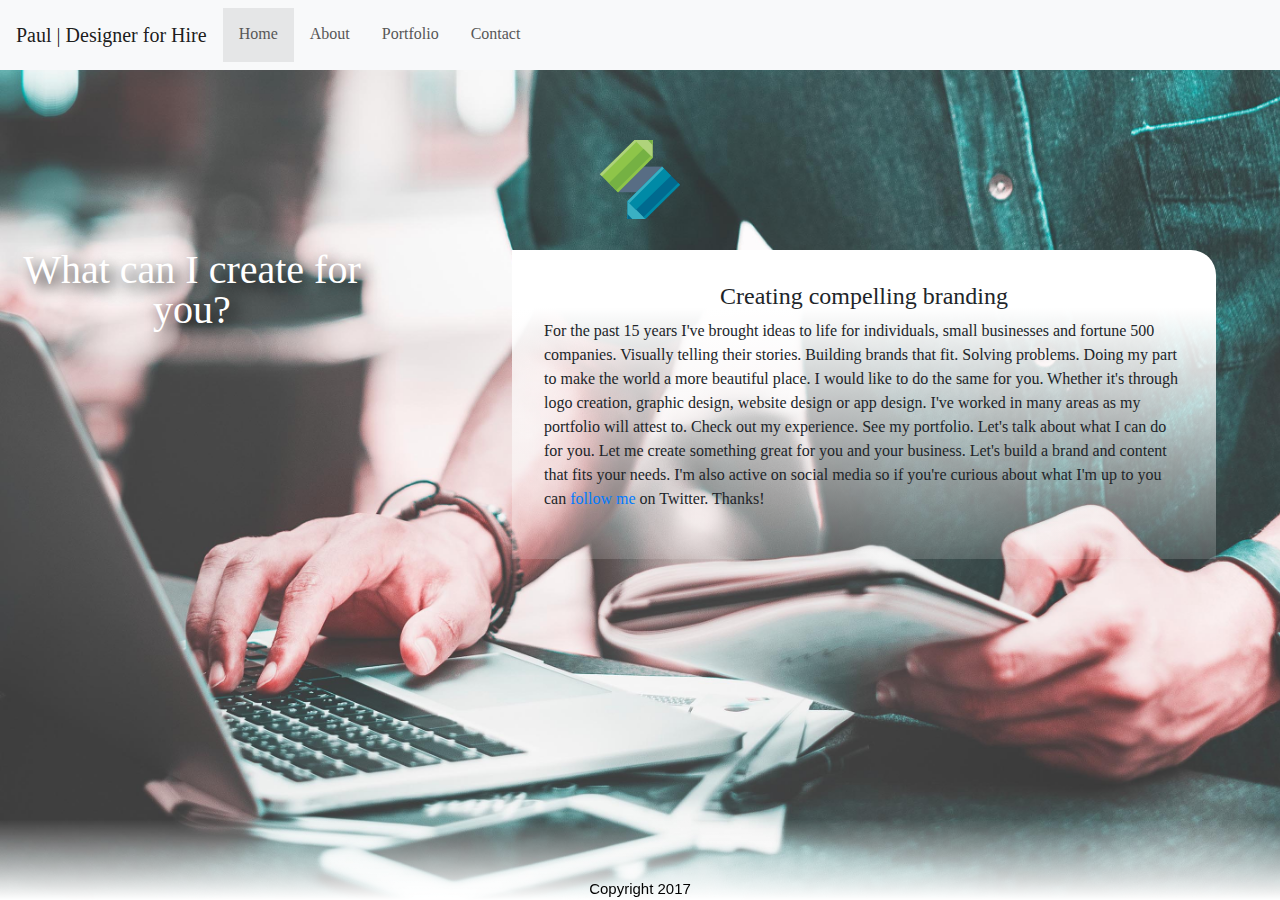
<file: index.html>
<!doctype html>
<html>
<head>
<meta charset="UTF-8">
<meta http-equiv="X-UA-Compatible" content="IE=edge">
<meta name="viewport" content="width=device-width, initial-scale=1.0">
<title>index</title>
<link href="css/bootstrap-4.0.0.css" rel="stylesheet" type="text/css">
<link href="css/style.css" rel="stylesheet" type="text/css">
<!--The following script tag downloads a font from the Adobe Edge Web Fonts server for use within the web page. We recommend that you do not modify it.--><script>var __adobewebfontsappname__="dreamweaver"</script><script src="http://use.edgefonts.net/actor:n4:default;alfa-slab-one:n4:default.js" type="text/javascript"></script>
</head>

<body style="padding-top: 70px">
<nav class="navbar fixed-top navbar-expand-lg navbar-light bg-light"> <a class="navbar-brand" href="#">Paul | Designer for Hire</a>
  <button class="navbar-toggler" type="button" data-toggle="collapse" data-target="#navbarSupportedContent1" aria-controls="navbarSupportedContent1" aria-expanded="false" aria-label="Toggle navigation"> <span class="navbar-toggler-icon"></span> </button>
  <div class="collapse navbar-collapse" id="navbarSupportedContent1">
    <ul class="navbar-nav mr-auto navList">
      <li class="navListitem table-active"><a href="home.html">Home</a></li>
      <li class="navListitem"><a href="about.html">About</a></li>
      <li class="navListitem"><a href="portfolio.html">Portfolio</a></li>
      <li class="navListitem"><a href="contact.html">Contact</a></li>
    </ul>
  </div>
</nav>
<header><img src="images/Logo.png" width="80" height="80" alt="Designer Logo"/></header>
<aside class="asideLeft">
  <h1>What can I create for you?</h1>
</aside>
<section class="sectionRight">
  <h2>Creating compelling branding</h2>
  <p>For the past 15 years I've brought ideas to life for individuals, small businesses and fortune 500 companies. Visually telling their stories. Building brands that fit. Solving problems. Doing my part to make the world a more beautiful place. I would like to do the same for you. Whether it's through logo creation, graphic design, website design or app design. I've worked in many areas as my portfolio will attest to. Check out my experience. See my portfolio. Let's talk about what I can do for you. Let me create something great for you and your business. Let's build a brand and content that fits your needs. I'm also active on social media so if you're curious about what I'm up to you can <a href="http://twitter.com/paultrani" target="_blank">follow me</a> on Twitter. Thanks!</p>
</section>
<footer>Copyright 2017</footer>
<script src="js/jquery-3.2.1.min.js"></script> 
<script src="js/popper.min.js"></script> 
<script src="js/bootstrap-4.0.0.js"></script>
</body>
</html>
</file>
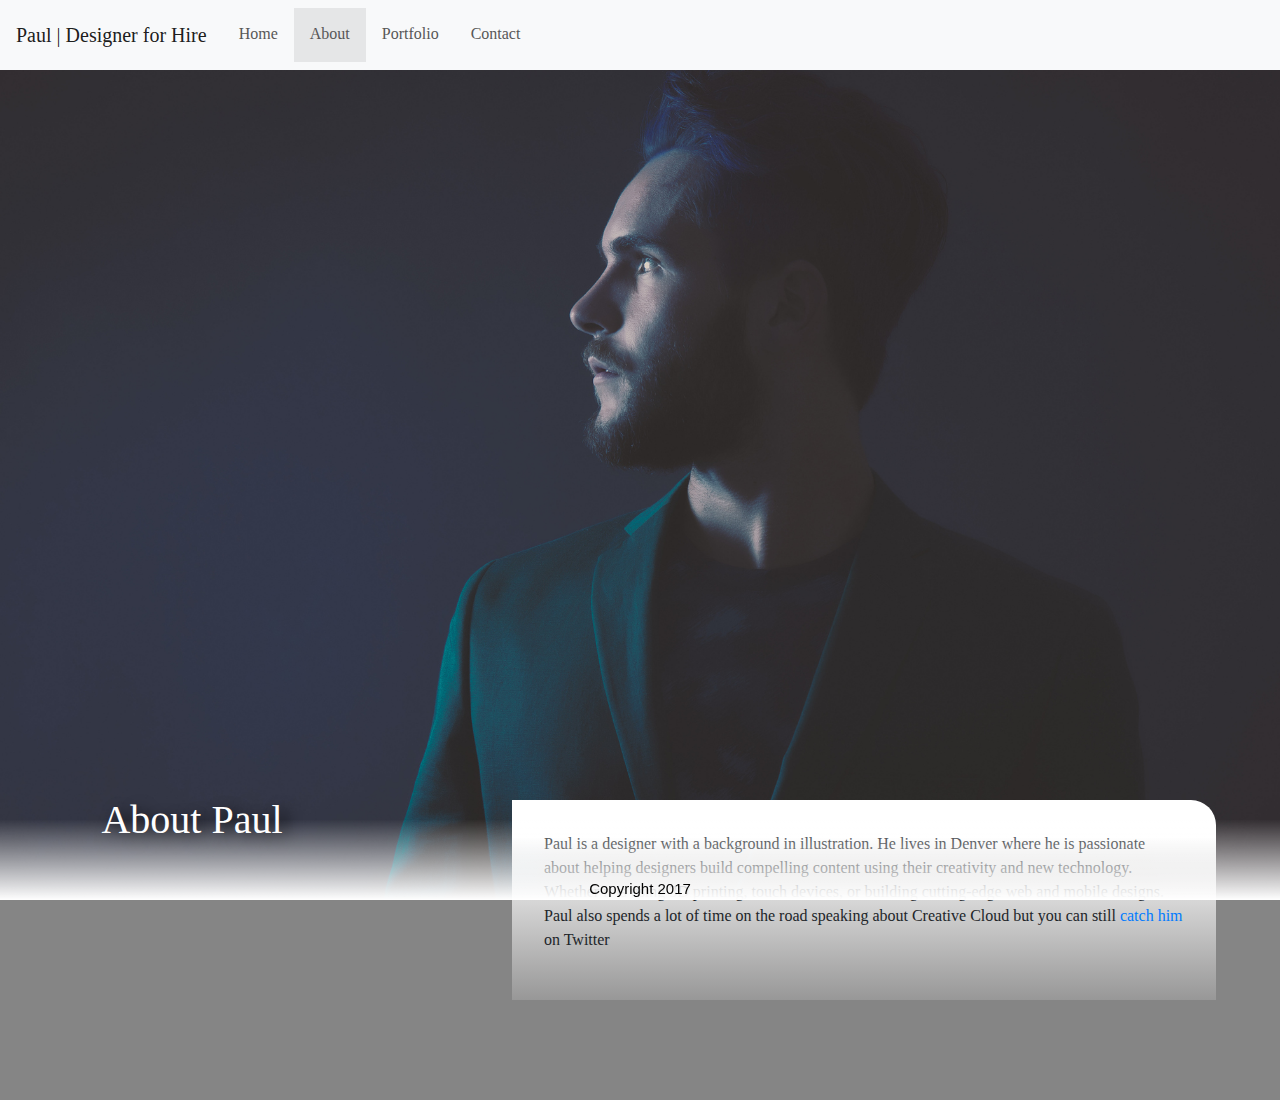
<file: about.html>
<!doctype html>
<html>
<head>
<meta charset="UTF-8">
<meta http-equiv="X-UA-Compatible" content="IE=edge">
<meta name="viewport" content="width=device-width, initial-scale=1.0">
<title>index</title>
<link href="css/bootstrap-4.0.0.css" rel="stylesheet" type="text/css">
<link href="css/style.css" rel="stylesheet" type="text/css">
<style type="text/css">
body {
    background-image: url(images/bkgdAbout.jpg);
}
</style>
<!--The following script tag downloads a font from the Adobe Edge Web Fonts server for use within the web page. We recommend that you do not modify it.--><script>var __adobewebfontsappname__="dreamweaver"</script><script src="http://use.edgefonts.net/actor:n4:default;alfa-slab-one:n4:default.js" type="text/javascript"></script>
</head>

<body style="padding-top: 50px">
<nav class="navbar fixed-top navbar-expand-lg navbar-light bg-light"> <a class="navbar-brand" href="#">Paul | Designer for Hire</a>
  <button class="navbar-toggler" type="button" data-toggle="collapse" data-target="#navbarSupportedContent1" aria-controls="navbarSupportedContent1" aria-expanded="false" aria-label="Toggle navigation"> <span class="navbar-toggler-icon"></span> </button>
  <div class="collapse navbar-collapse" id="navbarSupportedContent1">
    <ul class="navbar-nav mr-auto navList">
      <li class="navListitem"><a href="index.html">Home</a></li>
      <li class="navListitem table-active"><a href="about.html">About</a></li>
      <li class="navListitem"><a href="portfolio.html">Portfolio</a></li>
      <li class="navListitem"><a href="contact.html">Contact</a></li>
    </ul>
  </div>
</nav>
<div class="embed-responsive embed-responsive-16by9">
  <iframe class="embed-responsive-item" src="https://www.youtube.com/embed/3YFgA2gSY9w"></iframe>
</div>
<aside class="asideLeft">
  <h1>About Paul</h1>
</aside>
<section class="sectionRight">
  <p>Paul is a designer with a background in illustration. He lives in Denver where he is passionate about helping designers build compelling content using their creativity and new technology. Whether it is using 3D printing, touch devices, or building cutting-edge web and mobile designs.
    Paul also spends a lot of time on the road speaking about Creative Cloud but you can still <a  href="http://twitter.com/paultrani">catch him</a> on Twitter</p>
</section>
<footer>Copyright 2017</footer>
<script src="js/jquery-3.2.1.min.js"></script> 
<script src="js/popper.min.js"></script> 
<script src="js/bootstrap-4.0.0.js"></script>
</body>
</html>
</file>
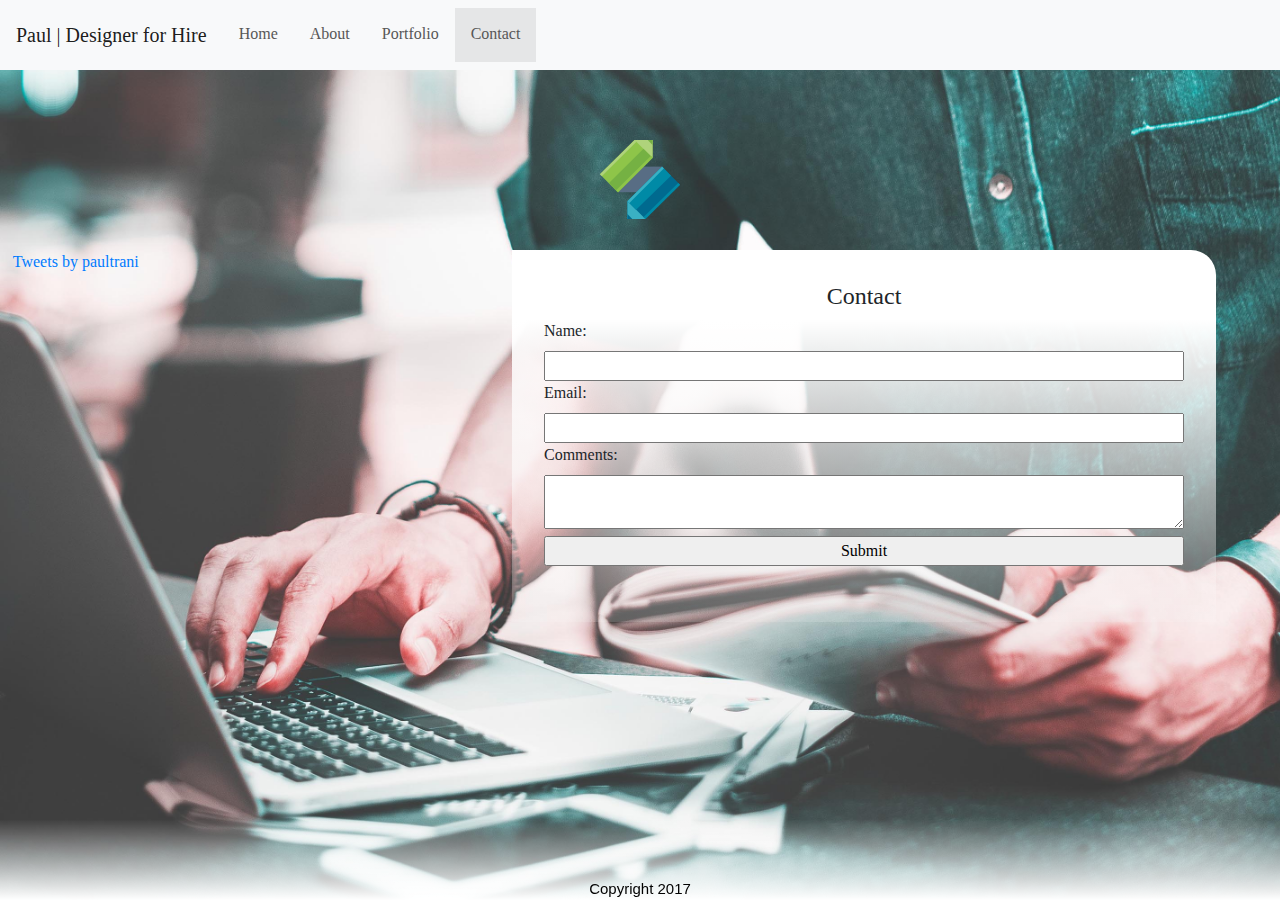
<file: contact.html>
<!doctype html>
<html>
<head>
<meta charset="UTF-8">
<meta http-equiv="X-UA-Compatible" content="IE=edge">
<meta name="viewport" content="width=device-width, initial-scale=1.0">
<title>index</title>
<link href="css/bootstrap-4.0.0.css" rel="stylesheet" type="text/css">
<link href="css/style.css" rel="stylesheet" type="text/css">
<!--The following script tag downloads a font from the Adobe Edge Web Fonts server for use within the web page. We recommend that you do not modify it.--><script>var __adobewebfontsappname__="dreamweaver"</script><script src="http://use.edgefonts.net/actor:n4:default;alfa-slab-one:n4:default.js" type="text/javascript"></script>
</head>

<body style="padding-top: 70px">
<nav class="navbar fixed-top navbar-expand-lg navbar-light bg-light"> <a class="navbar-brand" href="#">Paul | Designer for Hire</a>
  <button class="navbar-toggler" type="button" data-toggle="collapse" data-target="#navbarSupportedContent1" aria-controls="navbarSupportedContent1" aria-expanded="false" aria-label="Toggle navigation"> <span class="navbar-toggler-icon"></span> </button>
  <div class="collapse navbar-collapse" id="navbarSupportedContent1">
    <ul class="navbar-nav mr-auto navList">
      <li class="navListitem"><a href="index.html">Home</a></li>
      <li class="navListitem"><a href="about.html">About</a></li>
      <li class="navListitem"><a href="portfolio.html">Portfolio</a></li>
      <li class="navListitem table-active"><a href="contact.html">Contact</a></li>
    </ul>
  </div>
</nav>
<header><img src="images/Logo.png" width="80" height="80" alt="Designer Logo"/></header>
<section class="sectionRight">
  <h2>Contact</h2>
  <form id="form1" name="form1" method="post">
    <label for="name">Name:</label>
    <br>
    <input name="name" type="text" required="required" class="formStyle" id="name" form="form1">
    <br>
    <label for="email">Email:</label>
    <br>
    <input name="email" type="email" required="required" class="formStyle" id="email" form="form1">
    <br>
    <label for="comments">Comments:</label>
    <br>
    <textarea name="comments" cols="5" required="required" class="formStyle" id="comments" form="form1"></textarea>
    <br>
    <input name="submit" type="submit" class="formStyle" id="submit" form="form1" value="Submit">
    <br>
    &nbsp;
  </form>
</section>
<aside class="asideLeft"> <a class="twitter-timeline" data-width="300" data-height="600" href="https://twitter.com/paultrani?ref_src=twsrc%5Etfw">Tweets by paultrani</a> <script async src="https://platform.twitter.com/widgets.js" charset="utf-8"></script> 
</aside>
<footer>Copyright 2017</footer>
<script src="js/jquery-3.2.1.min.js"></script> 
<script src="js/popper.min.js"></script> 
<script src="js/bootstrap-4.0.0.js"></script>
</body>
</html>
</file>
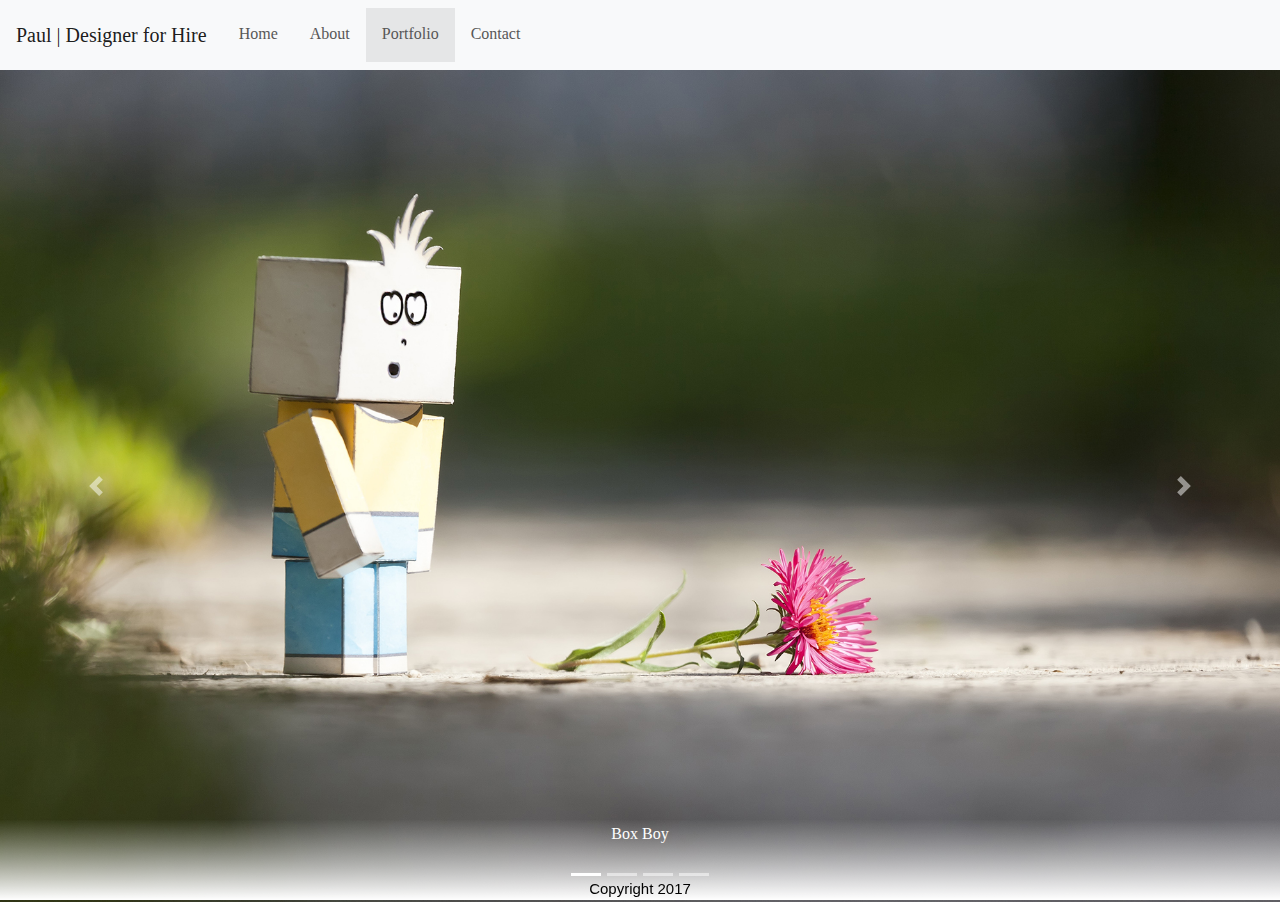
<file: portfolio.html>
<!doctype html>
<html>
<head>
<meta charset="UTF-8">
<meta http-equiv="X-UA-Compatible" content="IE=edge">
<meta name="viewport" content="width=device-width, initial-scale=1.0">
<title>index</title>
<link href="css/bootstrap-4.0.0.css" rel="stylesheet" type="text/css">
<link href="css/style.css" rel="stylesheet" type="text/css">
<style type="text/css">
body {
    background-image: url(#);
}
</style>
<!--The following script tag downloads a font from the Adobe Edge Web Fonts server for use within the web page. We recommend that you do not modify it.--><script>var __adobewebfontsappname__="dreamweaver"</script><script src="http://use.edgefonts.net/actor:n4:default;alfa-slab-one:n4:default.js" type="text/javascript"></script>
</head>

<body style="padding-top: 70px">
<nav class="navbar fixed-top navbar-expand-lg navbar-light bg-light"> <a class="navbar-brand" href="#">Paul | Designer for Hire</a>
  <button class="navbar-toggler" type="button" data-toggle="collapse" data-target="#navbarSupportedContent1" aria-controls="navbarSupportedContent1" aria-expanded="false" aria-label="Toggle navigation"> <span class="navbar-toggler-icon"></span> </button>
  <div class="collapse navbar-collapse" id="navbarSupportedContent1">
    <ul class="navbar-nav mr-auto navList">
      <li class="navListitem"><a href="index.html">Home</a></li>
      <li class="navListitem"><a href="about.html">About</a></li>
      <li class="navListitem table-active"><a href="portfolio.html">Portfolio</a></li>
      <li class="navListitem"><a href="contact.html">Contact</a></li>
    </ul>
  </div>
</nav>
<div id="carouselExampleIndicators1" class="carousel slide" data-ride="carousel" style="background-color: grey">
  <ol class="carousel-indicators">
    <li data-target="#carouselExampleIndicators1" data-slide-to="0" class="active"></li>
    <li data-target="#carouselExampleIndicators1" data-slide-to="1"></li>
    <li data-target="#carouselExampleIndicators1" data-slide-to="3"></li>
    <li data-target="#carouselExampleIndicators1" data-slide-to="4"></li>
  </ol>
  <div class="carousel-inner" role="listbox">
    <div class="carousel-item active"> <img class="d-block mx-auto" src="images/Carousel_1.jpg" alt="Box Boy">
      <div class="carousel-caption">
        <p>Box Boy</p>
      </div>
    </div>
    <div class="carousel-item"> <img class="d-block mx-auto" src="images/Carousel_2.jpg" alt="Sewing Machine">
      <div class="carousel-caption">
        <p>Sewing Machine</p>
      </div>
    </div>
    <div class="carousel-item"> <img class="d-block mx-auto" src="images/Carousel_3.jpg" alt="Success Wall">
      <div class="carousel-caption">
        <p>Success Wall</p>
      </div>
    </div>
    <div class="carousel-item"> <img class="d-block mx-auto" src="images/Carousel_4.jpg" alt="Dreaming">
      <div class="carousel-caption">
        <p>Dreaming</p>
      </div>
    </div>
    <div class="carousel-item"> <img class="d-block mx-auto" src="images/Carousel_5.jpg" alt="Collage">
      <div class="carousel-caption">
        <p>Collage</p>
      </div>
    </div>
  </div>
  <a class="carousel-control-prev" href="#carouselExampleIndicators1" role="button" data-slide="prev"> <span class="carousel-control-prev-icon" aria-hidden="true"></span> <span class="sr-only">Previous</span> </a> <a class="carousel-control-next" href="#carouselExampleIndicators1" role="button" data-slide="next"> <span class="carousel-control-next-icon" aria-hidden="true"></span> <span class="sr-only">Next</span> </a> </div>
<footer>Copyright 2017</footer>
<script src="js/jquery-3.2.1.min.js"></script> 
<script src="js/popper.min.js"></script> 
<script src="js/bootstrap-4.0.0.js"></script>
</body>
</html>
</file>
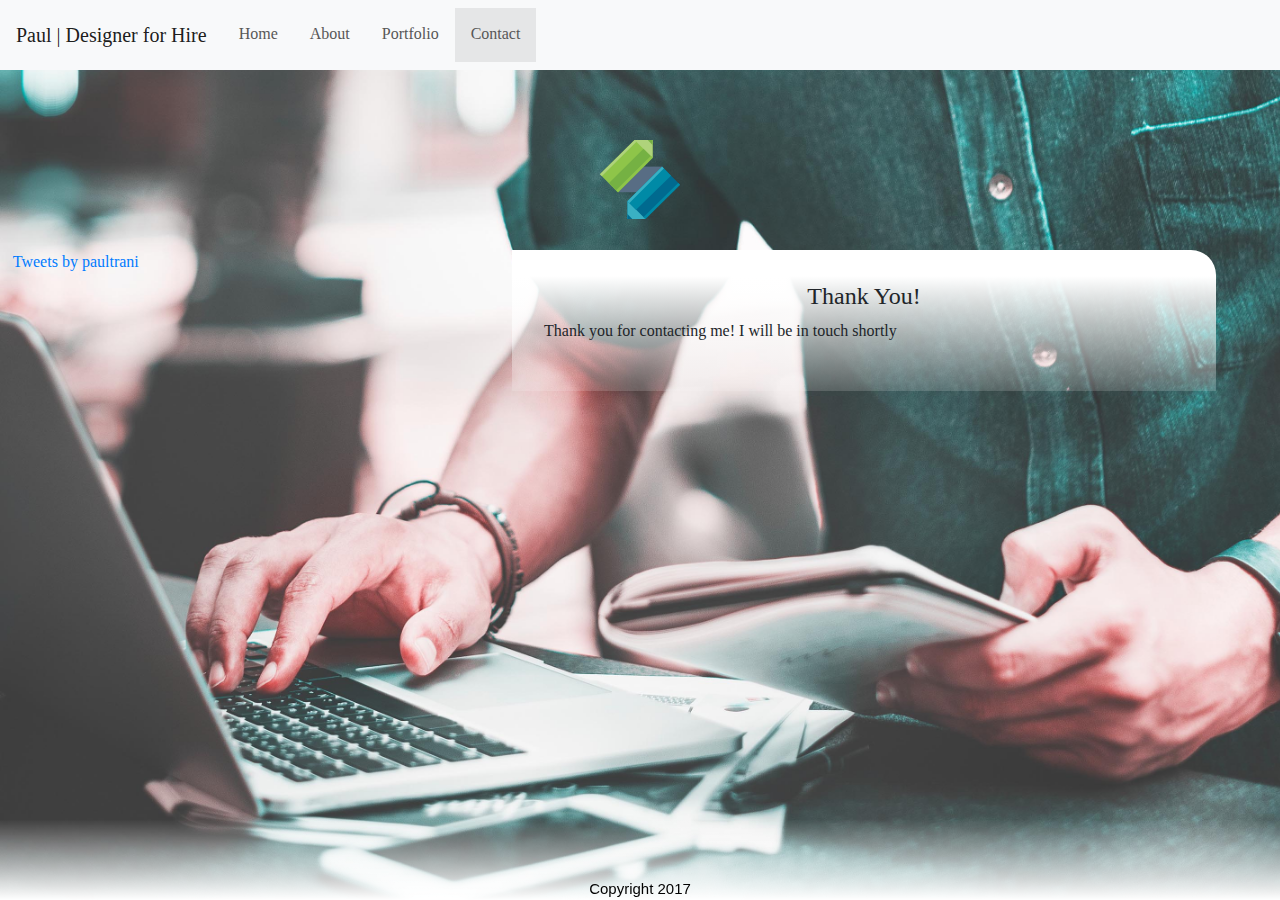
<file: thankyou.html>
<!doctype html>
<html>
<head>
<meta charset="UTF-8">
<meta http-equiv="X-UA-Compatible" content="IE=edge">
<meta name="viewport" content="width=device-width, initial-scale=1.0">
<title>index</title>
<link href="css/bootstrap-4.0.0.css" rel="stylesheet" type="text/css">
<link href="css/style.css" rel="stylesheet" type="text/css">
<!--The following script tag downloads a font from the Adobe Edge Web Fonts server for use within the web page. We recommend that you do not modify it.--><script>var __adobewebfontsappname__="dreamweaver"</script><script src="http://use.edgefonts.net/actor:n4:default;alfa-slab-one:n4:default.js" type="text/javascript"></script>
</head>

<body style="padding-top: 70px">
<nav class="navbar fixed-top navbar-expand-lg navbar-light bg-light"> <a class="navbar-brand" href="#">Paul | Designer for Hire</a>
  <button class="navbar-toggler" type="button" data-toggle="collapse" data-target="#navbarSupportedContent1" aria-controls="navbarSupportedContent1" aria-expanded="false" aria-label="Toggle navigation"> <span class="navbar-toggler-icon"></span> </button>
  <div class="collapse navbar-collapse" id="navbarSupportedContent1">
    <ul class="navbar-nav mr-auto navList">
      <li class="navListitem"><a href="index.html">Home</a></li>
      <li class="navListitem"><a href="about.html">About</a></li>
      <li class="navListitem"><a href="portfolio.html">Portfolio</a></li>
      <li class="navListitem table-active"><a href="contact.html">Contact</a></li>
    </ul>
  </div>
</nav>
<header><img src="images/Logo.png" width="80" height="80" alt="Designer Logo"/></header>
<aside class="asideLeft"> <a class="twitter-timeline" data-width="300" data-height="600" href="https://twitter.com/paultrani?ref_src=twsrc%5Etfw">Tweets by paultrani</a> <script async src="https://platform.twitter.com/widgets.js" charset="utf-8"></script> 
</aside>
<section class="sectionRight">
  <h2>Thank You!</h2>
  <p>Thank you for contacting me! I will be in touch shortly</p>
</section>
<footer>Copyright 2017</footer>
<script src="js/jquery-3.2.1.min.js"></script> 
<script src="js/popper.min.js"></script> 
<script src="js/bootstrap-4.0.0.js"></script>
</body>
</html>
</file>
<file: css/style.css>
@charset "UTF-8";
body {
    background-color: #858585;
    background-image: url(../images/bkgd.jpg);
    background-size: cover;
    background-attachment: fixed;
    font-family: actor;
    font-style: normal;
    font-weight: 400;
    margin: 0;
    height: 100%;
}
nav {
	background-color: #BCBCBC;
}
.navList {
	margin: 0;
	padding: 0;
	list-style-type: none;
	overflow: hidden;
}
.navListitem {
	/*float: left;*/
}
.navListitem a {
	display: block;
	padding-top: 14px;
	padding-left: 16px;
	padding-right: 16px;
	padding-bottom: 16px;
	color: #575757;
}
.navListitem a:hover {
	color: #000000;
	background-color: teal;
}
.asideLeft  {
	width: 28%;
	float: left;
	margin-right: 5%;
	margin-left: 1%;
	margin-top: 30px;
}
h1 {
	font-family: alfa-slab-one;
	font-style: normal;
	font-weight: 400;
	font-size: 2.5em;
	text-align: center;
	line-height: 1em;
	color: #FFFFFF;
	text-shadow: 6px 6px 15px #000000;
}
h2 {
	font-family: alfa-slab-one;
	font-style: normal;
	font-weight: 400;
	font-size: 1.5em;
	text-align: center;
}
footer {
	font-size: small;
	text-align: center;
	clear: both;
	position: fixed;
	left: 0;
	bottom: 0;
	height: 80px;
	width: 100%;
	color: #020202;
	padding-top: 58px;
	padding-right: 16px;
	padding-left: 16px;
	padding-bottom: 0.01em;
	font-family: Verdana,sans-serif;
	font-size: 15px;
	line-height: 1.5;
	background-image: -webkit-linear-gradient(270deg,rgba(255,255,255,0.01) 0%,rgba(255,255,255,1.00) 100%);
	background-image: -moz-linear-gradient(270deg,rgba(255,255,255,0.01) 0%,rgba(255,255,255,1.00) 100%);
	background-image: -o-linear-gradient(270deg,rgba(255,255,255,0.01) 0%,rgba(255,255,255,1.00) 100%);
	background-image: linear-gradient(180deg,rgba(255,255,255,0.01) 0%,rgba(255,255,255,1.00) 100%);
}
.sectionRight {
	width: 55%;
	float: right;
	margin-right: 5%;
	margin-left: 1%;
	margin-top: 30px;
	padding-right: 2.5%;
	padding-left: 2.5%;
	padding-top: 2.5%;
	padding-bottom: 2.5%;
	background-image: -webkit-linear-gradient(270deg,rgba(255,255,255,1.00) 18.64%,rgba(249,247,247,0.16) 100%);
	background-image: -moz-linear-gradient(270deg,rgba(255,255,255,1.00) 18.64%,rgba(249,247,247,0.16) 100%);
	background-image: -o-linear-gradient(270deg,rgba(255,255,255,1.00) 18.64%,rgba(249,247,247,0.16) 100%);
	background-image: linear-gradient(180deg,rgba(255,255,255,1.00) 18.64%,rgba(249,247,247,0.16) 100%);
	border-top-right-radius: 25px;
	margin-bottom: 100px;
}
Header  {
	text-align: center;
	margin-top: 70px;
}
.navbar.fixed-top.navbar-expand-lg.navbar-light.bg-light .navbar-brand {
	font-family: alfa-slab-one;
	font-style: normal;
	font-weight: 400;
	float: left;
}
.carousel-inner .carousel-item .d-block.mx-auto {
    width: 100%;
}
.formStyle {
    width: 100%;
}



@media (max-width: 575px){
.asideLeft {
	width: 90%;
	float: none;
	margin-right: 5%;
	margin-left: 5%;
	margin-top: 30px;
}
.sectionRight {
	width: 90%;
	float: none;
	margin-right: 5%;
	margin-left: 5%;
	margin-top: 30px;
	
}
body {
	background-color:teal;
	background-image: url();
	background-size: cover;
	background-attachment: fixed;
	font-family: actor;
	font-style: normal;
	font-weight: 400;
	margin: 0;
	height: 100%;
}
h1 {
	font-family: alfa-slab-one;
	font-style: normal;
	font-weight: 400;
	font-size: 2em;
	text-align: center;
	line-height: 1em;
	margin-bottom: 100px;
}
Header {
	margin-top: 30px;
}
p {
	font-size: large;
}

}
</file>
